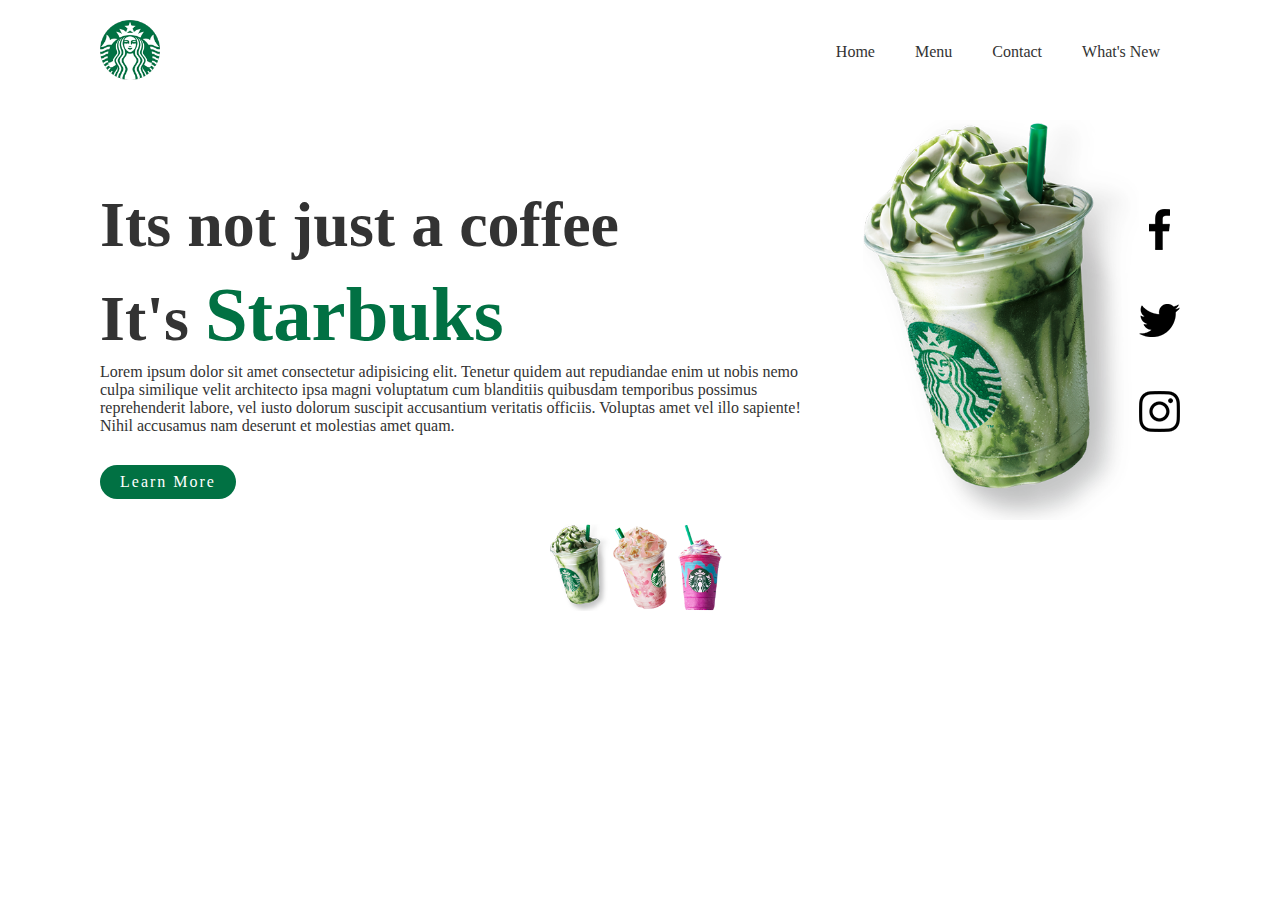
<file: Landing_page/index.html>
<!DOCTYPE html>
<html lang="en">
<head>
    <meta charset="UTF-8">
    <meta name="viewport" content="width=device-width, initial-scale=1.0">
    <title> landing page</title>
    <link rel="stylesheet" href="style.css"> </link>
</head>
<body>
<section>
   
    <header>
        <a href="#" ><img src="img/logo.png" class="logo"></a>
        <ul>
            <li><a href="#">Home</a></li>
            <li><a href="#">Menu</a></li>
            <li><a href="#">Contact</a></li>
            <li><a href="#">What's New</a></li>
        </ul>
    </header>

    <div class="content">
        <div class="textBox">
            <h2>Its not just a coffee <br>It's <span>Starbuks</span></h2>
            <p>Lorem ipsum dolor sit amet consectetur adipisicing elit. Tenetur quidem aut repudiandae enim ut 
                nobis nemo culpa similique velit architecto ipsa magni voluptatum cum blanditiis quibusdam temporibus 
                possimus reprehenderit labore, vel iusto dolorum suscipit accusantium veritatis officiis. Voluptas amet
                 vel illo sapiente! Nihil accusamus nam deserunt et molestias amet quam.<br>
                 <a href="#"> Learn More</a>
            </p>
        </div>

        <div class="imgbox">
            <img src="img/img1.png" class="imgbox_img">
           
        </div>

        <ul class="icon2">
            <li><a href="#"><img src="img/facebook.png" alt=""></a></li>
            <li><a href="#"><img src="img/twitter.png" alt=""></a></li>
            <li><a href="#"><img src="img/instagram.png" alt=""></a></li>
        </ul>
        
    </div>

    <ul class="icon">
        <li><img src="img/thumb1.png" alt="" onclick="changePic('img/img1.png')"></li>
        <li><img src="img/thumb2.png" alt="" onclick="changePic('img/img2.png')"></li>
        <li><img src="img/thumb3.png" alt="" onclick="changePic('img/img3.png')"></li>
    </ul>
    
    

</section>
 
<script src="script.js"></script>
</html>
</file>
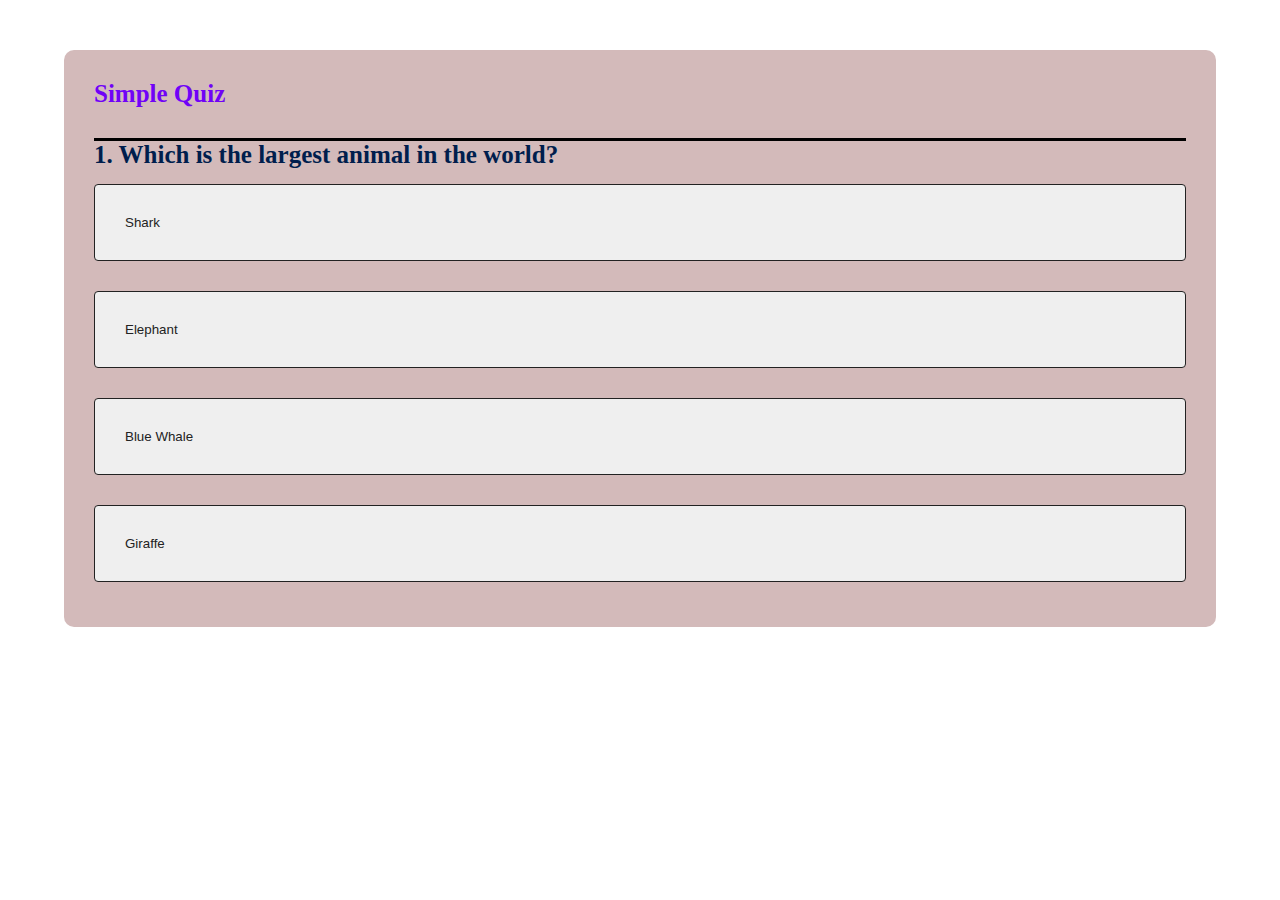
<file: Online_quiz_maker/index.html>
<!DOCTYPE html>
<html lang="en">
<head>
    <meta charset="UTF-8">
    <meta name="viewport" content="width=device-width, initial-scale=1.0">
    <title>Online_quize_maker</title>
    <link rel="stylesheet" href="style.css">
</head>
<body>
    <div class="app">
        <h1>Simple Quiz</h1>
        <div class="quiz">
            <h2 id="question">Question goes here</h2>
            <div id="answer-buttons">
                 <!-- <button class="btn">answer 1</button>
                 <button class="btn">answer 2</button>
                 <button class="btn">answer 3</button>
                 <button class="btn">answer 4</button> -->
            </div>
            <button id="next-btn">Next</button>
            
        </div>
    </div>


    <script src="script.js"></script>
</body>
</html>
</file>
<file: Landing_page/style.css>
*{
    margin: 0;
    padding: 0;
    box-sizing: border-box;
    /* background-color: aqua; */
}
section{
    width: 100vw;
    height: 100vh;
    padding: 100px;  
}
header{
    position: absolute;
    display:flex;
    justify-content: space-between;
    align-items: center;
    top: 0px;
    left: 0px;
    width: 100%;
    padding: 20px 100px;
}
header .logo{
    max-width: 60px;
}

header ul {
    display:flex;
}
header ul li {
    list-style: none;
}
    
header ul li a{
    display: inline-block;
    color: #333;
    font-weight: 400;
    padding: 20px;
    text-decoration: none;
}
.content{
    display:flex;
    padding-top: 20px;
    
}

.textBox{
    padding-right: 40px;
    margin-top: 60px;
}
.imgbox_img{
    padding-left: 10px;
}

.icon2{
    display: flex;
    flex-direction: column;
    text-align: center;
    justify-content: center;
    gap: 50px;
}
.icon2 li{
    list-style: none;
}

.textBox h2{
    color:#333;
    font-size: 4em; 
    line-height: 1.4em;
}

.textBox h2 span{
    color: #017143;
    font-size: 1.2em;
    font-weight: 900;
}

.textBox p{
    color: #333;
}

.textBox a{
    display: inline-block;
    margin-top: 30px;
    background-color: #017143;
    padding: 8px 20px;
    text-decoration: none;
    color: #fff;
    border-radius: 40px;
    font-weight: 500;
    letter-spacing: 2px;
}
.imgbox img{
    height:400px;
    max-width: 360px;
}
.icon {
    display: flex;
    justify-content: center;
    text-align: center;
    /* transform: translateX(50%); */
}

.icon li{
    list-style: none;
    transition: 0.5s;
    cursor: pointer;
}
.icon li img{
    max-width: 60px;

}

.icon li:hover{
    transform: translateY(-20px);
}
</file>
<file: Online_quiz_maker/style.css>
*{
    margin: 0;
    padding: 0;
    box-sizing: border-box;
    
}

.app{
    background-color: #d3baba;
    width: 90%;
    margin: 50px auto 0;
    padding: 30px;
    border-radius: 10px;
    
}

.app h1{
    font-weight: 600;
    font-size: 25px;
    color: rgb(112, 2, 247);
    border-bottom: 3px solid black;
    padding-bottom: 30px;

}
.app h2{
    font-weight: 600;
    font-size: 25px;
    color: #001e4d;
    
}
.btn{
    border: 1px solid #222;
    color: #222;
    width: 100%;
    padding: 30px;
    text-align: left;
    border-radius: 4px;
    cursor: pointer;
    margin: 15px 0px;
    transition: all 0.4s;
}

.btn:hover{
    background-color: #222;
    color: #fff;
}
#next-btn{
    background-color: #001e4d;
    color: #fff;
    font-weight: 500;
    width: 150px;
    border:0;
    padding:10px;
    margin: 20px auto 0;
    border-radius: 4px;
    cursor: pointer;
    display: none;
}
.correct{
    background-color: #03f885;
}
.incorrect{
    background-color: #f80303;
}
</file>
